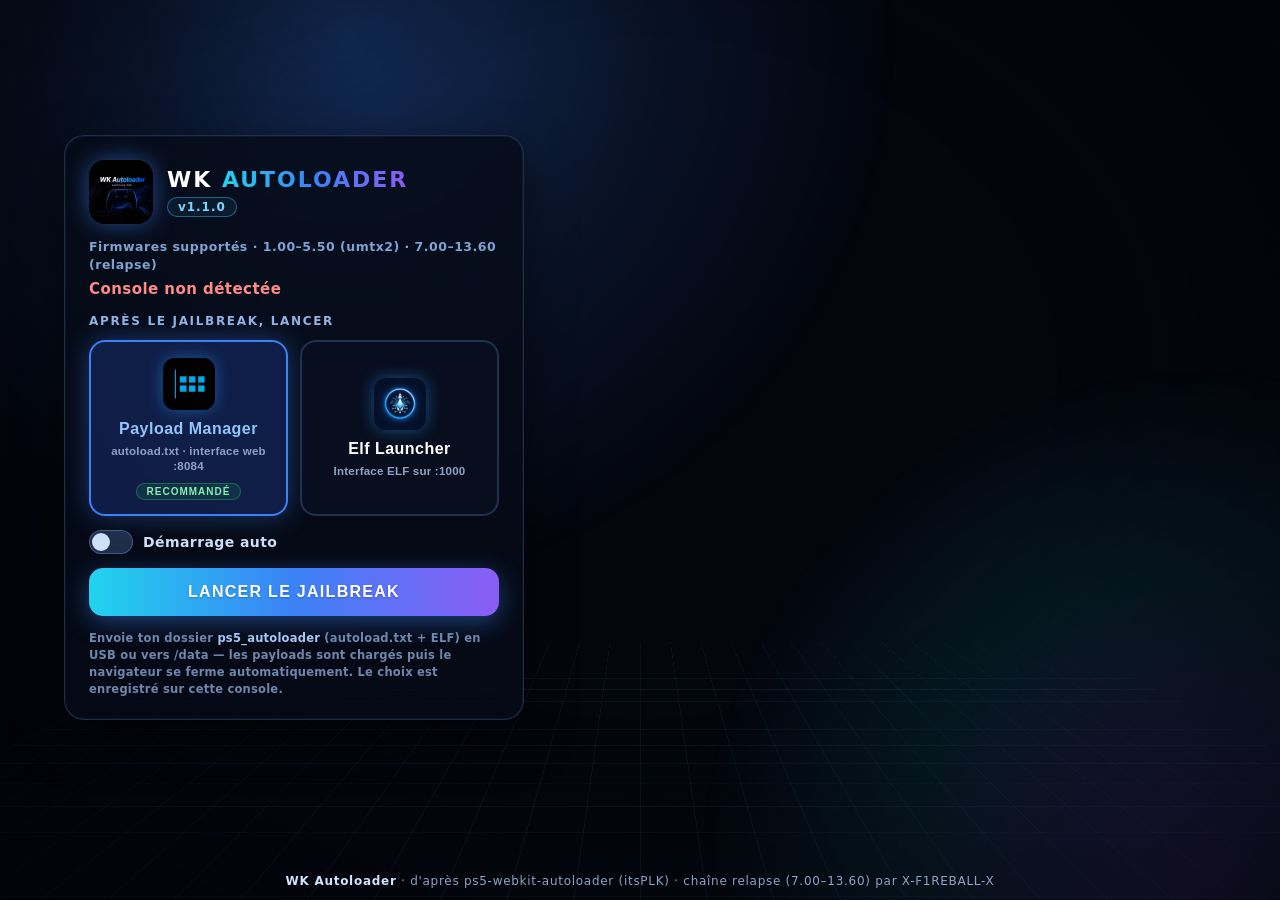
<file: docs/index.html>
<!doctype html>
<html lang="fr">
<head>
  <meta charset="utf-8" />
  <meta name="viewport" content="width=device-width, initial-scale=1.0" />
  <link rel="stylesheet" href="style.css" />
  <link rel="icon" type="image/png" href="favicon.png" />
  <title>WK Autoloader</title>
</head>
<body>
  <!-- Fond animé : aurores + grille néon (transform-only, PS5-safe) -->
  <div id="bg" aria-hidden="true">
    <div class="orb orb-a"></div>
    <div class="orb orb-b"></div>
    <div class="grid"></div>
    <div class="vignette"></div>
  </div>

  <div id="splash" aria-hidden="false">
    <div id="launcherChoice" role="group" aria-label="Post-jailbreak launcher">
      <div class="brand-row">
        <img class="brand-logo" src="logo.png" alt="" width="64" height="64" />
        <div class="brand-text">
          <p class="splash-brand">WK <span>Autoloader</span></p>
          <p class="splash-ver">v1.1.0</p>
        </div>
      </div>

      <p class="support-title">Firmwares support&eacute;s &middot; 1.00&ndash;5.50 (umtx2) &middot; 7.00&ndash;13.60 (relapse)</p>
      <p class="detect-title" id="detectMsg">D&eacute;tection de la console&hellip;</p>

      <p class="choice-title">Apr&egrave;s le jailbreak, lancer</p>
      <div class="choice-row">
        <button type="button" class="choice-btn" id="choicePayloadManager" data-choice="payload-manager">
          <img class="choice-icon" src="payload-manager-icon.jpg" width="56" height="56" alt="" />
          <span class="choice-name">Payload Manager</span>
          <span class="choice-desc">autoload.txt &middot; interface web :8084</span>
          <span class="choice-badge">Recommand&eacute;</span>
        </button>
        <button type="button" class="choice-btn" id="choiceElfLauncher" data-choice="elf-launcher">
          <img class="choice-icon" src="elf-launcher-icon.jpg" width="56" height="56" alt="" />
          <span class="choice-name">Elf Launcher</span>
          <span class="choice-desc">Interface ELF sur :1000</span>
        </button>
      </div>

      <label class="auto-jb-toggle" for="autoJailbreak">
        <input type="checkbox" id="autoJailbreak" />
        <span class="tswitch" aria-hidden="true"></span>
        <span>D&eacute;marrage auto</span>
      </label>

      <button type="button" id="startJailbreak" class="start-btn">Lancer le jailbreak</button>
      <button type="button" id="cancelAutoStart" class="cancel-auto-btn" hidden>Annuler</button>

      <p class="choice-hint">Envoie ton dossier <b>ps5_autoloader</b> (autoload.txt + ELF) en USB ou vers /data &mdash; les payloads sont charg&eacute;s puis le navigateur se ferme automatiquement. Le choix est enregistr&eacute; sur cette console.</p>
    </div>
  </div>

  <iframe id="exploit" title="exploit" hidden></iframe>

  <main id="loader" hidden>
    <div id="progressContainer">
      <svg id="progressRing" viewBox="0 0 200 200" aria-hidden="true">
        <defs>
          <linearGradient id="ringGrad" x1="0%" y1="0%" x2="100%" y2="100%">
            <stop offset="0%" stop-color="#22d3ee" />
            <stop offset="55%" stop-color="#3b82f6" />
            <stop offset="100%" stop-color="#8b5cf6" />
          </linearGradient>
        </defs>
        <circle class="ring-track" cx="100" cy="100" r="88" />
        <circle class="ring-fill" id="progressBar" cx="100" cy="100" r="88"
                transform="rotate(-90 100 100)" />
      </svg>
      <div id="ringCenter">
        <img id="appLogo" src="logo.png" alt="" width="66" height="66" />
        <div id="progressPct">0%</div>
      </div>
    </div>

    <p id="titleMsg">WK Autoloader <span id="appVer">v1.1.0</span></p>
    <p id="metaMsg">FW - &middot; cha&icirc;ne -</p>
    <p id="statusMsg">Jailbreak en cours&hellip;</p>

    <p id="elapsedMsg">&Eacute;coul&eacute; 0:00</p>
    <div id="successMsg"><span class="check" aria-hidden="true"></span>Jailbreak r&eacute;ussi</div>
    <p id="successSub">Payloads charg&eacute;s depuis autoload.txt &mdash; le navigateur va se fermer automatiquement.</p>
    <div id="failMsg">&Eacute;chec &mdash; red&eacute;marre ta console et r&eacute;essaie</div>

    <div id="progressLabel" hidden>Jailbreak en cours</div>
    <div id="logWrapper" hidden>
      <div id="logContainer"></div>
    </div>

    <!-- Statistiques live p2jb (miroir du #livestat de l'exploit, mode force uniquement) -->
    <div id="p2jbStats" hidden>
      <div class="stats-head">
        <span class="stats-title">P2JB</span>
        <span class="stats-chip" id="p2jbStepChip">STEP &ndash;/7</span>
        <span class="stats-clock" id="p2jbClocks">total --:--:--</span>
      </div>
      <div class="stats-status" id="p2jbStatus">&#8230;</div>
      <div class="stats-infoline">
        <div class="stats-detail" id="p2jbDetail" hidden></div>
        <div id="p2jbGroups" hidden></div>
      </div>
      <div class="stats-bar-row">
        <div class="stats-bar-label"><span id="p2jbPhaseName">PHASE</span><span id="p2jbPhasePct">&ndash;</span></div>
        <div class="stats-track"><div class="stats-fill" id="p2jbPhaseFill"></div></div>
        <div class="stats-meta" id="p2jbPhaseMeta">ETA --:--:--</div>
      </div>
      <div class="stats-bar-row overall">
        <div class="stats-bar-label"><span>OVERALL</span><span id="p2jbOverallPct">&ndash;</span></div>
        <div class="stats-track big"><div class="stats-fill" id="p2jbOverallFill"></div></div>
        <div class="stats-meta" id="p2jbOverallMeta">&ndash; left</div>
      </div>
    </div>
  </main>

  <footer id="footer"><b>WK Autoloader</b> &middot; d'apr&egrave;s ps5-webkit-autoloader (itsPLK) &middot; cha&icirc;ne relapse (7.00&ndash;13.60) par X-F1REBALL-X</footer>
  <script src="app.js"></script>
</body>
</html>
</file>
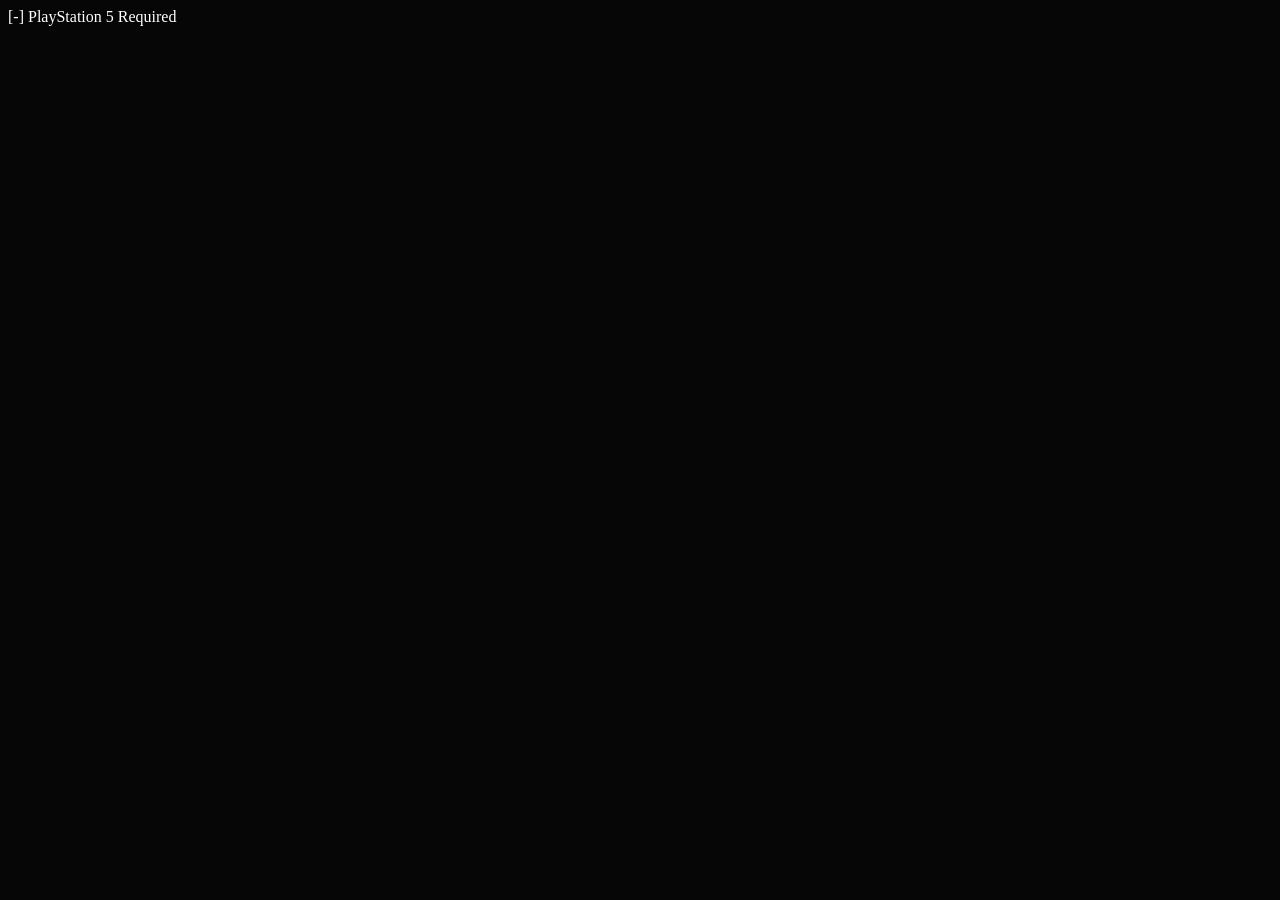
<file: docs/relapse/index.html>
<!DOCTYPE html>
<html lang="en">
<head>
  <meta charset="utf-8">
  <meta http-equiv="Cache-Control" content="no-cache, no-store, must-revalidate">
  <title>PS5-Relapse</title>
  <style>
    html, body {
      background: #060606;
      color: #fff;
    }
  </style>
</head>
<body>
  <div id="console"></div>
  <script src="./src/firmware.js"></script>
  <script src="./src/main.js"></script>
  <script src="./src/rop.js"></script>
  <script src="./src/utils/syscalls.js"></script>
  <script type="module" src="./src/site.js"></script>
</body>
</html>
</file>
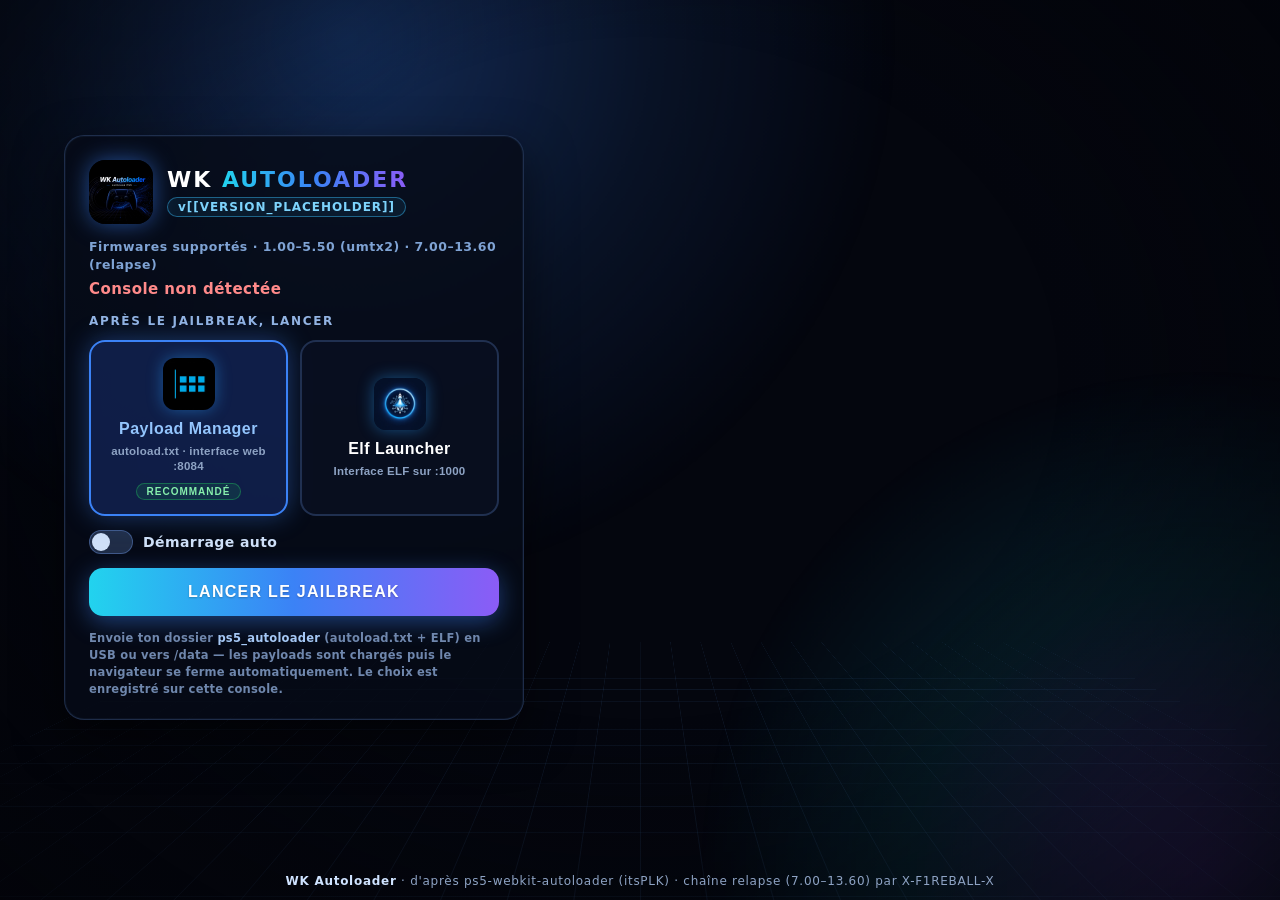
<file: frontend/autoloader/index.html>
<!doctype html>
<html lang="fr">
<head>
  <meta charset="utf-8" />
  <meta name="viewport" content="width=device-width, initial-scale=1.0" />
  <link rel="stylesheet" href="style.css" />
  <link rel="icon" type="image/png" href="favicon.png" />
  <title>WK Autoloader</title>
</head>
<body>
  <!-- Fond animé : aurores + grille néon (transform-only, PS5-safe) -->
  <div id="bg" aria-hidden="true">
    <div class="orb orb-a"></div>
    <div class="orb orb-b"></div>
    <div class="grid"></div>
    <div class="vignette"></div>
  </div>

  <div id="splash" aria-hidden="false">
    <div id="launcherChoice" role="group" aria-label="Post-jailbreak launcher">
      <div class="brand-row">
        <img class="brand-logo" src="logo.png" alt="" width="64" height="64" />
        <div class="brand-text">
          <p class="splash-brand">WK <span>Autoloader</span></p>
          <p class="splash-ver">v[[VERSION_PLACEHOLDER]]</p>
        </div>
      </div>

      <p class="support-title">Firmwares support&eacute;s &middot; 1.00&ndash;5.50 (umtx2) &middot; 7.00&ndash;13.60 (relapse)</p>
      <p class="detect-title" id="detectMsg">D&eacute;tection de la console&hellip;</p>

      <p class="choice-title">Apr&egrave;s le jailbreak, lancer</p>
      <div class="choice-row">
        <button type="button" class="choice-btn" id="choicePayloadManager" data-choice="payload-manager">
          <img class="choice-icon" src="payload-manager-icon.jpg" width="56" height="56" alt="" />
          <span class="choice-name">Payload Manager</span>
          <span class="choice-desc">autoload.txt &middot; interface web :8084</span>
          <span class="choice-badge">Recommand&eacute;</span>
        </button>
        <button type="button" class="choice-btn" id="choiceElfLauncher" data-choice="elf-launcher">
          <img class="choice-icon" src="elf-launcher-icon.jpg" width="56" height="56" alt="" />
          <span class="choice-name">Elf Launcher</span>
          <span class="choice-desc">Interface ELF sur :1000</span>
        </button>
      </div>

      <label class="auto-jb-toggle" for="autoJailbreak">
        <input type="checkbox" id="autoJailbreak" />
        <span class="tswitch" aria-hidden="true"></span>
        <span>D&eacute;marrage auto</span>
      </label>

      <button type="button" id="startJailbreak" class="start-btn">Lancer le jailbreak</button>
      <button type="button" id="cancelAutoStart" class="cancel-auto-btn" hidden>Annuler</button>

      <p class="choice-hint">Envoie ton dossier <b>ps5_autoloader</b> (autoload.txt + ELF) en USB ou vers /data &mdash; les payloads sont charg&eacute;s puis le navigateur se ferme automatiquement. Le choix est enregistr&eacute; sur cette console.</p>
    </div>
  </div>

  <iframe id="exploit" title="exploit" hidden></iframe>

  <main id="loader" hidden>
    <div id="progressContainer">
      <svg id="progressRing" viewBox="0 0 200 200" aria-hidden="true">
        <defs>
          <linearGradient id="ringGrad" x1="0%" y1="0%" x2="100%" y2="100%">
            <stop offset="0%" stop-color="#22d3ee" />
            <stop offset="55%" stop-color="#3b82f6" />
            <stop offset="100%" stop-color="#8b5cf6" />
          </linearGradient>
        </defs>
        <circle class="ring-track" cx="100" cy="100" r="88" />
        <circle class="ring-fill" id="progressBar" cx="100" cy="100" r="88"
                transform="rotate(-90 100 100)" />
      </svg>
      <div id="ringCenter">
        <img id="appLogo" src="logo.png" alt="" width="66" height="66" />
        <div id="progressPct">0%</div>
      </div>
    </div>

    <p id="titleMsg">WK Autoloader <span id="appVer">v[[VERSION_PLACEHOLDER]]</span></p>
    <p id="metaMsg">FW - &middot; cha&icirc;ne -</p>
    <p id="statusMsg">Jailbreak en cours&hellip;</p>

    <p id="elapsedMsg">&Eacute;coul&eacute; 0:00</p>
    <div id="successMsg"><span class="check" aria-hidden="true"></span>Jailbreak r&eacute;ussi</div>
    <p id="successSub">Payloads charg&eacute;s depuis autoload.txt &mdash; le navigateur va se fermer automatiquement.</p>
    <div id="failMsg">&Eacute;chec &mdash; red&eacute;marre ta console et r&eacute;essaie</div>

    <div id="progressLabel" hidden>Jailbreak en cours</div>
    <div id="logWrapper" hidden>
      <div id="logContainer"></div>
    </div>

    <!-- Statistiques live p2jb (miroir du #livestat de l'exploit, mode force uniquement) -->
    <div id="p2jbStats" hidden>
      <div class="stats-head">
        <span class="stats-title">P2JB</span>
        <span class="stats-chip" id="p2jbStepChip">STEP &ndash;/7</span>
        <span class="stats-clock" id="p2jbClocks">total --:--:--</span>
      </div>
      <div class="stats-status" id="p2jbStatus">&#8230;</div>
      <div class="stats-infoline">
        <div class="stats-detail" id="p2jbDetail" hidden></div>
        <div id="p2jbGroups" hidden></div>
      </div>
      <div class="stats-bar-row">
        <div class="stats-bar-label"><span id="p2jbPhaseName">PHASE</span><span id="p2jbPhasePct">&ndash;</span></div>
        <div class="stats-track"><div class="stats-fill" id="p2jbPhaseFill"></div></div>
        <div class="stats-meta" id="p2jbPhaseMeta">ETA --:--:--</div>
      </div>
      <div class="stats-bar-row overall">
        <div class="stats-bar-label"><span>OVERALL</span><span id="p2jbOverallPct">&ndash;</span></div>
        <div class="stats-track big"><div class="stats-fill" id="p2jbOverallFill"></div></div>
        <div class="stats-meta" id="p2jbOverallMeta">&ndash; left</div>
      </div>
    </div>
  </main>

  <footer id="footer"><b>WK Autoloader</b> &middot; d'apr&egrave;s ps5-webkit-autoloader (itsPLK) &middot; cha&icirc;ne relapse (7.00&ndash;13.60) par X-F1REBALL-X</footer>
  <script src="app.js"></script>
</body>
</html>
</file>
<file: docs/style.css>
/* ============================================================
   WK Autoloader — thème néon "midnight drive"
   100 % compatible PS5 WebKit : transform/opacity seulement
   pour les animations, -webkit- préfixes partout, pas de
   backdrop-filter, pas de CSS variables.
   ============================================================ */

* {
  margin: 0;
  padding: 0;
  -webkit-box-sizing: border-box;
  box-sizing: border-box;
}

html, body {
  height: 100%;
}

body {
  font-family: "Segoe UI", system-ui, -apple-system, sans-serif;
  background: #04060e;
  color: #e6f1ff;
  min-height: 100%;
  overflow: hidden;
}

/* ---------- Fond animé : aurores + grille néon ---------- */

#bg {
  position: fixed;
  top: 0; right: 0; bottom: 0; left: 0;
  z-index: 0;
  background: #04060e;
  pointer-events: none;
  overflow: hidden;
}

.orb {
  position: absolute;
  border-radius: 50%;
  will-change: -webkit-transform, transform, opacity;
}

.orb-a {
  width: 90vmax; height: 90vmax;
  top: -42vmax; left: -18vmax;
  background: -webkit-radial-gradient(circle at center, rgba(56, 132, 255, 0.30) 0%, rgba(56, 132, 255, 0.10) 38%, rgba(4, 6, 14, 0) 68%);
  background: radial-gradient(circle at center, rgba(56, 132, 255, 0.30) 0%, rgba(56, 132, 255, 0.10) 38%, rgba(4, 6, 14, 0) 68%);
  -webkit-animation: orbA 14s ease-in-out infinite alternate;
  animation: orbA 14s ease-in-out infinite alternate;
}

.orb-b {
  width: 80vmax; height: 80vmax;
  right: -34vmax; bottom: -38vmax;
  background: -webkit-radial-gradient(circle at center, rgba(139, 92, 246, 0.26) 0%, rgba(34, 211, 238, 0.10) 40%, rgba(4, 6, 14, 0) 70%);
  background: radial-gradient(circle at center, rgba(139, 92, 246, 0.26) 0%, rgba(34, 211, 238, 0.10) 40%, rgba(4, 6, 14, 0) 70%);
  -webkit-animation: orbB 18s ease-in-out infinite alternate;
  animation: orbB 18s ease-in-out infinite alternate;
}

@-webkit-keyframes orbA {
  from { -webkit-transform: translate3d(0, 0, 0) scale(1); transform: translate3d(0, 0, 0) scale(1); opacity: 0.85; }
  to   { -webkit-transform: translate3d(6vmax, 4vmax, 0) scale(1.12); transform: translate3d(6vmax, 4vmax, 0) scale(1.12); opacity: 1; }
}
@keyframes orbA {
  from { -webkit-transform: translate3d(0, 0, 0) scale(1); transform: translate3d(0, 0, 0) scale(1); opacity: 0.85; }
  to   { -webkit-transform: translate3d(6vmax, 4vmax, 0) scale(1.12); transform: translate3d(6vmax, 4vmax, 0) scale(1.12); opacity: 1; }
}

@-webkit-keyframes orbB {
  from { -webkit-transform: translate3d(0, 0, 0) scale(1.05); transform: translate3d(0, 0, 0) scale(1.05); opacity: 0.8; }
  to   { -webkit-transform: translate3d(-5vmax, -4vmax, 0) scale(1); transform: translate3d(-5vmax, -4vmax, 0) scale(1); opacity: 1; }
}
@keyframes orbB {
  from { -webkit-transform: translate3d(0, 0, 0) scale(1.05); transform: translate3d(0, 0, 0) scale(1.05); opacity: 0.8; }
  to   { -webkit-transform: translate3d(-5vmax, -4vmax, 0) scale(1); transform: translate3d(-5vmax, -4vmax, 0) scale(1); opacity: 1; }
}

.grid {
  position: absolute;
  top: -12%; right: -20%; bottom: -12%; left: -20%;
  background-image:
    -webkit-linear-gradient(rgba(96, 165, 250, 0.09) 1px, rgba(0, 0, 0, 0) 1px),
    -webkit-linear-gradient(90deg, rgba(96, 165, 250, 0.09) 1px, rgba(0, 0, 0, 0) 1px);
  background-image:
    linear-gradient(rgba(96, 165, 250, 0.09) 1px, rgba(0, 0, 0, 0) 1px),
    linear-gradient(90deg, rgba(96, 165, 250, 0.09) 1px, rgba(0, 0, 0, 0) 1px);
  background-size: 64px 64px;
  -webkit-transform: perspective(600px) rotateX(46deg) scale(1.28);
  transform: perspective(600px) rotateX(46deg) scale(1.28);
  -webkit-transform-origin: 50% 100%;
  transform-origin: 50% 100%;
  -webkit-animation: gridScroll 22s linear infinite;
  animation: gridScroll 22s linear infinite;
}

@-webkit-keyframes gridScroll {
  from { background-position: 0 0, 0 0; }
  to   { background-position: 0 64px, 64px 0; }
}
@keyframes gridScroll {
  from { background-position: 0 0, 0 0; }
  to   { background-position: 0 64px, 64px 0; }
}

.vignette {
  position: absolute;
  top: 0; right: 0; bottom: 0; left: 0;
  background: -webkit-radial-gradient(ellipse at 50% 42%, rgba(0, 0, 0, 0) 46%, rgba(2, 3, 8, 0.72) 100%);
  background: radial-gradient(ellipse at 50% 42%, rgba(0, 0, 0, 0) 46%, rgba(2, 3, 8, 0.72) 100%);
}

/* ---------- Footer ---------- */

#footer {
  position: fixed;
  left: 0; right: 0; bottom: 10px;
  text-align: center;
  font-size: 12px;
  color: #8ea3c4;
  letter-spacing: 0.06em;
  pointer-events: none;
  line-height: 1.5;
  z-index: 20;
  display: block !important;
}
#footer b { color: #cfe3ff; font-weight: 600; }

/* ---------- Splash (sélection launcher) ---------- */

#splash {
  position: fixed;
  top: 0; left: 0;
  width: 100%; height: 100%;
  z-index: 30;
  display: -webkit-box;
  display: -webkit-flex;
  display: flex;
  -webkit-box-orient: vertical;
  -webkit-box-direction: normal;
  -webkit-flex-direction: column;
  flex-direction: column;
  -webkit-box-align: start;
  -webkit-align-items: flex-start;
  align-items: flex-start;
  -webkit-box-pack: start;
  -webkit-justify-content: flex-start;
  justify-content: flex-start;
  padding: 15vh 0 24px 5vw;
  background: transparent;
  opacity: 1;
  -webkit-transition: opacity 0.45s ease-in, visibility 0s linear 0.45s;
  transition: opacity 0.45s ease-in, visibility 0s linear 0.45s;
}
#splash.hide {
  opacity: 0;
  visibility: hidden;
}

#launcherChoice {
  position: relative;
  z-index: 31;
  display: -webkit-box;
  display: -webkit-flex;
  display: flex;
  -webkit-box-orient: vertical;
  -webkit-box-direction: normal;
  -webkit-flex-direction: column;
  flex-direction: column;
  -webkit-box-align: stretch;
  -webkit-align-items: stretch;
  align-items: stretch;
  width: min(460px, 52vw);
  max-width: 92vw;
  padding: 24px 24px 20px;
  pointer-events: auto;
  background: rgba(7, 11, 24, 0.82);
  border-radius: 20px;
  border: 1px solid rgba(120, 170, 255, 0.22);
  -webkit-box-shadow: 0 18px 48px rgba(0, 0, 0, 0.55), 0 0 0 1px rgba(96, 165, 250, 0.06) inset;
  box-shadow: 0 18px 48px rgba(0, 0, 0, 0.55), 0 0 0 1px rgba(96, 165, 250, 0.06) inset;
}
#splash.hide #launcherChoice {
  pointer-events: none;
}

.brand-row {
  display: -webkit-box;
  display: -webkit-flex;
  display: flex;
  -webkit-box-align: center;
  -webkit-align-items: center;
  align-items: center;
  margin: 0 0 14px;
}

.brand-logo {
  width: 64px;
  height: 64px;
  margin-right: 14px;
  border-radius: 16px;
  -webkit-box-shadow: 0 0 22px rgba(59, 130, 246, 0.55);
  box-shadow: 0 0 22px rgba(59, 130, 246, 0.55);
}

.brand-text {
  -webkit-box-flex: 1;
  -webkit-flex: 1;
  flex: 1;
  min-width: 0;
}

.splash-brand {
  margin: 0;
  color: #ffffff;
  font-size: 22px;
  font-weight: 800;
  letter-spacing: 0.09em;
  line-height: 1.2;
  text-transform: uppercase;
}
.splash-brand span {
  background: -webkit-linear-gradient(90deg, #22d3ee, #3b82f6, #8b5cf6);
  background: linear-gradient(90deg, #22d3ee, #3b82f6, #8b5cf6);
  -webkit-background-clip: text;
  background-clip: text;
  color: transparent;
  -webkit-text-fill-color: transparent;
}

.splash-ver {
  margin: 4px 0 0;
  display: inline-block;
  padding: 2px 10px;
  font-size: 12px;
  font-weight: 700;
  letter-spacing: 0.08em;
  color: #7dd3fc;
  border: 1px solid rgba(56, 189, 248, 0.45);
  border-radius: 999px;
  background: rgba(56, 189, 248, 0.08);
}

.support-title {
  margin: 0 0 6px;
  color: #7fa3d4;
  font-size: 12.5px;
  font-weight: 700;
  letter-spacing: 0.04em;
  line-height: 1.4;
}

.detect-title {
  margin: 0 0 14px;
  color: #e6f1ff;
  font-size: 15px;
  font-weight: 800;
  letter-spacing: 0.03em;
  line-height: 1.4;
}
.detect-title.unsupported {
  color: #ff8a8a;
}

.choice-title {
  margin: 0 0 10px;
  color: #93b4e3;
  font-size: 12px;
  font-weight: 800;
  letter-spacing: 0.14em;
  line-height: 1.3;
  text-transform: uppercase;
}

.choice-row {
  display: -webkit-box;
  display: -webkit-flex;
  display: flex;
  -webkit-box-orient: horizontal;
  -webkit-box-direction: normal;
  -webkit-flex-direction: row;
  flex-direction: row;
  gap: 12px;
  width: 100%;
  margin: 0 0 14px;
  position: relative;
  z-index: 1;
}

.choice-btn {
  -webkit-appearance: none;
  appearance: none;
  cursor: pointer;
  -webkit-box-flex: 1;
  -webkit-flex: 1 1 0%;
  flex: 1 1 0%;
  min-width: 0;
  min-height: 150px;
  padding: 16px 12px 14px;
  border-radius: 16px;
  border: 2px solid rgba(120, 170, 255, 0.22);
  background: rgba(10, 16, 34, 0.85);
  color: #e6f1ff;
  text-align: center;
  position: relative;
  -webkit-transition: border-color 0.2s ease, background 0.2s ease, -webkit-box-shadow 0.2s ease, box-shadow 0.2s ease;
  transition: border-color 0.2s ease, background 0.2s ease, box-shadow 0.2s ease;
}
.choice-btn .choice-icon {
  display: block;
  width: 52px;
  height: 52px;
  margin: 0 auto 10px;
  border-radius: 12px;
  -webkit-box-shadow: 0 0 16px rgba(42, 159, 255, 0.45);
  box-shadow: 0 0 16px rgba(42, 159, 255, 0.45);
  object-fit: cover;
}
.choice-btn .choice-name {
  display: block;
  font-size: 16px;
  font-weight: 800;
  letter-spacing: 0.03em;
  margin-bottom: 6px;
  color: #ffffff;
}
.choice-btn .choice-desc {
  display: block;
  font-size: 11.5px;
  font-weight: 600;
  color: #8ea3c4;
  letter-spacing: 0.02em;
  line-height: 1.35;
}
.choice-btn .choice-badge {
  display: block;
  margin: 8px auto 0;
  width: -webkit-max-content;
  width: max-content;
  padding: 2px 10px;
  font-size: 10px;
  font-weight: 800;
  letter-spacing: 0.10em;
  text-transform: uppercase;
  color: #86efac;
  background: rgba(34, 197, 94, 0.12);
  border: 1px solid rgba(34, 197, 94, 0.4);
  border-radius: 999px;
}
.choice-btn.selected {
  border-color: #3b82f6;
  background: rgba(30, 58, 138, 0.42);
  -webkit-box-shadow: 0 0 26px rgba(59, 130, 246, 0.4);
  box-shadow: 0 0 26px rgba(59, 130, 246, 0.4);
}
.choice-btn.selected .choice-name {
  color: #93c5fd;
}

/* Toggle démarrage auto */

.auto-jb-toggle {
  display: -webkit-box;
  display: -webkit-flex;
  display: flex;
  -webkit-box-align: center;
  -webkit-align-items: center;
  align-items: center;
  margin: 0 0 14px;
  color: #cfe0f8;
  font-size: 14px;
  font-weight: 700;
  letter-spacing: 0.03em;
  cursor: pointer;
  -webkit-user-select: none;
  user-select: none;
}
.auto-jb-toggle input {
  position: absolute;
  opacity: 0;
  width: 1px; height: 1px;
}
.tswitch {
  position: relative;
  display: inline-block;
  width: 44px;
  height: 24px;
  margin-right: 10px;
  border-radius: 999px;
  background: rgba(96, 130, 190, 0.3);
  border: 1px solid rgba(120, 170, 255, 0.35);
  -webkit-transition: background 0.2s ease;
  transition: background 0.2s ease;
}
.tswitch:after {
  content: "";
  position: absolute;
  top: 2px; left: 2px;
  width: 18px; height: 18px;
  border-radius: 50%;
  background: #cfe0f8;
  -webkit-transition: -webkit-transform 0.2s ease, transform 0.2s ease;
  transition: transform 0.2s ease;
}
.auto-jb-toggle input:checked + .tswitch {
  background: -webkit-linear-gradient(90deg, #2563eb, #3b82f6);
  background: linear-gradient(90deg, #2563eb, #3b82f6);
  border-color: rgba(147, 197, 253, 0.6);
  -webkit-box-shadow: 0 0 14px rgba(59, 130, 246, 0.5);
  box-shadow: 0 0 14px rgba(59, 130, 246, 0.5);
}
.auto-jb-toggle input:checked + .tswitch:after {
  -webkit-transform: translateX(20px);
  transform: translateX(20px);
  background: #ffffff;
}

/* Boutons splash */

.start-btn {
  -webkit-appearance: none;
  appearance: none;
  cursor: pointer;
  padding: 15px 24px;
  border-radius: 14px;
  border: 0;
  background: -webkit-linear-gradient(90deg, #22d3ee 0%, #3b82f6 50%, #8b5cf6 100%);
  background: linear-gradient(90deg, #22d3ee 0%, #3b82f6 50%, #8b5cf6 100%);
  color: #ffffff;
  font-size: 16px;
  font-weight: 800;
  letter-spacing: 0.08em;
  text-transform: uppercase;
  text-shadow: 0 1px 2px rgba(0, 0, 0, 0.25);
  -webkit-box-shadow: 0 6px 24px rgba(59, 130, 246, 0.45);
  box-shadow: 0 6px 24px rgba(59, 130, 246, 0.45);
  -webkit-transition: opacity 0.2s ease;
  transition: opacity 0.2s ease;
}
.start-btn:disabled {
  opacity: 0.45;
  cursor: default;
}

.cancel-auto-btn {
  -webkit-appearance: none;
  appearance: none;
  cursor: pointer;
  margin-top: 10px;
  padding: 9px 22px;
  border-radius: 999px;
  border: 1px solid rgba(255, 138, 138, 0.5);
  background: rgba(30, 8, 12, 0.55);
  color: #ffb3b3;
  font-size: 13px;
  font-weight: 700;
  letter-spacing: 0.06em;
  text-transform: uppercase;
}

.choice-hint {
  margin: 14px 0 0;
  color: #6f87ad;
  font-size: 11.5px;
  font-weight: 600;
  letter-spacing: 0.02em;
  line-height: 1.5;
}
.choice-hint b { color: #a5c8f5; font-weight: 700; }

/* ---------- Loader (écran d'exécution) ---------- */

#loader {
  position: relative;
  z-index: 10;
  height: 100%;
  display: -webkit-box;
  display: -webkit-flex;
  display: flex;
  -webkit-box-orient: vertical;
  -webkit-box-direction: normal;
  -webkit-flex-direction: column;
  flex-direction: column;
  -webkit-box-align: center;
  -webkit-align-items: center;
  align-items: center;
  -webkit-box-pack: start;
  -webkit-justify-content: flex-start;
  justify-content: flex-start;
  gap: 6px;
  padding: 11vh 24px 64px;
  background: transparent;
  text-align: center;
}
main[hidden] { display: none !important; }

/* Anneau de progression SVG */

#progressContainer {
  position: relative;
  width: 190px;
  height: 190px;
  margin: 0 0 10px;
}
#progressRing {
  position: absolute;
  top: 0; left: 0;
  width: 100%; height: 100%;
}
#progressRing .ring-track {
  fill: none;
  stroke: rgba(96, 130, 190, 0.22);
  stroke-width: 10;
}
#progressRing .ring-fill {
  fill: none;
  stroke: url(#ringGrad);
  stroke-width: 10;
  stroke-linecap: round;
  stroke-dasharray: 552.9;
  stroke-dashoffset: 552.9;
  -webkit-transition: stroke-dashoffset 0.7s cubic-bezier(0.22, 1, 0.36, 1);
  transition: stroke-dashoffset 0.7s cubic-bezier(0.22, 1, 0.36, 1);
  -webkit-filter: drop-shadow(0 0 8px rgba(59, 130, 246, 0.65));
  filter: drop-shadow(0 0 8px rgba(59, 130, 246, 0.65));
}
body.done #progressRing .ring-fill {
  stroke: #22c55e;
  -webkit-transition: stroke-dashoffset 0.5s ease, stroke 0.4s ease;
  transition: stroke-dashoffset 0.5s ease, stroke 0.4s ease;
}
body.fail #progressRing .ring-fill {
  stroke: #ef4444;
  -webkit-transition: stroke-dashoffset 0.5s ease, stroke 0.4s ease;
  transition: stroke-dashoffset 0.5s ease, stroke 0.4s ease;
}

#ringCenter {
  position: absolute;
  top: 0; right: 0; bottom: 0; left: 0;
  display: -webkit-box;
  display: -webkit-flex;
  display: flex;
  -webkit-box-orient: vertical;
  -webkit-box-direction: normal;
  -webkit-flex-direction: column;
  flex-direction: column;
  -webkit-box-align: center;
  -webkit-align-items: center;
  align-items: center;
  -webkit-box-pack: center;
  -webkit-justify-content: center;
  justify-content: center;
}
#appLogo {
  width: 62px;
  height: 62px;
  margin: 0 0 6px;
  border-radius: 14px;
  -webkit-box-shadow: 0 0 20px rgba(59, 130, 246, 0.5);
  box-shadow: 0 0 20px rgba(59, 130, 246, 0.5);
}
#progressPct {
  color: #ffffff;
  font-size: 27px;
  font-weight: 800;
  letter-spacing: 0.04em;
  text-shadow: 0 0 16px rgba(96, 165, 250, 0.55);
}
body.done #progressPct { color: #86efac; }
body.fail #progressPct { color: #fca5a5; }

/* Textes du loader */

#titleMsg {
  margin: 0;
  color: #e6f1ff;
  font-size: 19px;
  font-weight: 800;
  letter-spacing: 0.1em;
  text-transform: uppercase;
}
#appVer {
  display: inline-block;
  margin-left: 8px;
  padding: 2px 9px;
  font-size: 12px;
  font-weight: 700;
  letter-spacing: 0.06em;
  color: #7dd3fc;
  border: 1px solid rgba(56, 189, 248, 0.45);
  border-radius: 999px;
  background: rgba(56, 189, 248, 0.08);
  text-transform: none;
  vertical-align: middle;
}

#metaMsg {
  margin: 2px 0 0;
  color: #7fa3d4;
  font-size: 13.5px;
  font-weight: 700;
  letter-spacing: 0.05em;
}

#statusMsg {
  margin: 8px 0 0;
  color: #ffffff;
  font-size: 17px;
  font-weight: 700;
  letter-spacing: 0.03em;
  min-height: 1.4em;
  max-width: 82vw;
  overflow: hidden;
  text-overflow: ellipsis;
  white-space: nowrap;
}

/* États done / fail */

#successMsg {
  display: none;
  margin: 14px 0 0;
  color: #4ade80;
  font-size: 19px;
  font-weight: 800;
  letter-spacing: 0.02em;
  text-shadow: 0 0 18px rgba(74, 222, 128, 0.5);
  z-index: 2;
  line-height: 1.3;
}
#successMsg .check {
  display: inline-block;
  width: 16px;
  height: 9px;
  margin: 0 10px 3px 0;
  border-left: 3px solid #4ade80;
  border-bottom: 3px solid #4ade80;
  -webkit-transform: rotate(-45deg);
  transform: rotate(-45deg);
  vertical-align: middle;
  color: transparent;
  text-shadow: none;
  font-size: 0;
}
#successSub {
  display: none;
  margin: 8px 0 0;
  max-width: min(560px, 84vw);
  color: #9db8dc;
  font-size: 13.5px;
  font-weight: 600;
  line-height: 1.55;
  z-index: 2;
}
#failMsg {
  display: none;
  margin: 14px 0 0;
  color: #f87171;
  font-size: 17px;
  font-weight: 800;
  letter-spacing: 0.02em;
  text-shadow: 0 0 14px rgba(239, 68, 68, 0.55);
  z-index: 2;
  padding: 0 20px;
  line-height: 1.35;
  max-width: 84vw;
}
body.done #statusMsg,
body.fail #statusMsg {
  display: none !important;
}
body.done #successMsg { display: block; }
body.done #successSub { display: block; }
body.done #failMsg { display: none !important; }
body.fail #failMsg { display: block; }
body.fail #successMsg { display: none !important; }
body.fail #successSub { display: none !important; }

/* Journal technique (diagnostic, replié par défaut) */

#logWrapper {
  width: min(640px, 86vw);
  max-height: 26vh;
  margin-top: 10px;
  overflow: auto;
  opacity: 0.55;
  position: relative;
  z-index: 2;
}
#logContainer {
  font-family: ui-monospace, SFMono-Regular, Menlo, Consolas, monospace;
  font-size: 13px;
  line-height: 1.4;
  color: #9ad2ff;
  text-align: left;
  white-space: pre-wrap;
  word-break: break-word;
}
#logContainer .line.error { color: #f87171; }
#logContainer .line.success { color: #4ade80; }
#logContainer .line.warning { color: #fbbf24; }
#logContainer button {
  display: block;
  margin: 8px 0;
  padding: 8px 12px;
  font-size: 13px;
  font-weight: 700;
  cursor: pointer;
  color: #cfe0f8;
  background: rgba(30, 58, 138, 0.5);
  border: 1px solid rgba(120, 170, 255, 0.4);
  border-radius: 10px;
}
#logContainer button:disabled { opacity: 0.5; cursor: default; }

#progressLabel {
  display: none !important;
}

/* ---------- Panneau stats p2jb (mode force uniquement) ---------- */

#p2jbStats {
  width: 82%;
  max-width: 1220px;
  margin-top: 1.2rem;
  padding: 1.2rem 1.5rem;
  background: rgba(7, 11, 24, 0.9);
  border: 1px solid rgba(120, 170, 255, 0.25);
  border-radius: 16px;
  font-family: "SFMono-Regular", Menlo, Monaco, "Cascadia Mono", monospace;
}
#p2jbStats[hidden] { display: none !important; }

body.p2jb-stats #loader {
  -webkit-box-pack: center;
  -webkit-justify-content: center;
  justify-content: center;
  padding-bottom: 3.5rem;
}
body.p2jb-stats #logWrapper {
  height: 32%;
  margin-top: 0;
}
body.p2jb-stats #progressContainer {
  display: none;
}

.stats-head {
  display: -webkit-box;
  display: -webkit-flex;
  display: flex;
  -webkit-box-align: baseline;
  -webkit-align-items: baseline;
  align-items: baseline;
  margin-bottom: 0.7rem;
}
.stats-head > * { margin-right: 1rem; }
.stats-title {
  font-size: 1.35rem;
  font-weight: 700;
  letter-spacing: 0.08em;
  color: #9ad2ff;
}
.stats-chip {
  font-size: 0.9rem;
  font-weight: 700;
  letter-spacing: 0.08em;
  color: #7dd3fc;
  background: rgba(56, 189, 248, 0.1);
  border: 1px solid rgba(56, 189, 248, 0.35);
  border-radius: 999px;
  padding: 0.25rem 0.85rem;
}
.stats-clock {
  margin-left: auto;
  margin-right: 0;
  font-size: 1rem;
  color: #94a3b8;
}
.stats-status {
  min-height: 1.5em;
  margin-bottom: 0.6rem;
  font-size: 1.15rem;
  color: #b8c4d2;
  overflow-wrap: break-word;
  white-space: nowrap;
  overflow: hidden;
  text-overflow: ellipsis;
}
.stats-status.bad { color: #f87171; }

.stats-infoline {
  display: -webkit-box;
  display: -webkit-flex;
  display: flex;
  -webkit-box-align: start;
  -webkit-align-items: flex-start;
  align-items: flex-start;
  margin-bottom: 0.8rem;
}
.stats-detail {
  -webkit-flex: 0 1 auto;
  flex: 0 1 auto;
  margin-right: 1.5rem;
  font-size: 0.95rem;
  line-height: 1.5;
  color: #8fa1b3;
  white-space: pre-wrap;
  overflow-wrap: break-word;
}
.stats-detail[hidden] { display: none !important; }

#p2jbGroups {
  -webkit-flex: 1 1 auto;
  flex: 1 1 auto;
  display: -webkit-box;
  display: -webkit-flex;
  display: flex;
  -webkit-flex-wrap: wrap;
  flex-wrap: wrap;
  gap: 1.1rem;
  margin-top: 0.15rem;
}
#p2jbGroups[hidden] { display: none !important; }
#p2jbGroups .group {
  -webkit-flex: 1 1 0%;
  flex: 1 1 0%;
  min-width: 90px;
}
#p2jbGroups .gtrack {
  position: relative;
  display: block;
  height: 1.35rem;
  background: #131c2e;
  border: 1px solid #223452;
  border-radius: 999px;
  overflow: hidden;
}
#p2jbGroups .gpct {
  position: absolute;
  top: 0; left: 0;
  width: 100%; height: 100%;
  text-align: center;
  font-size: 0.82rem;
  font-weight: 700;
  line-height: 1.35rem;
  color: #dfe9f5;
}

.stats-bar-row { margin-top: 0.85rem; }
.stats-bar-row.overall { margin-top: 1.1rem; }
.stats-bar-label {
  display: -webkit-box;
  display: -webkit-flex;
  display: flex;
  -webkit-box-pack: justify;
  -webkit-justify-content: space-between;
  justify-content: space-between;
  margin-bottom: 0.4rem;
  font-size: 1rem;
  font-weight: 700;
  letter-spacing: 0.08em;
  color: #8fa1b3;
}
.stats-bar-label span:last-child { color: #9ad2ff; }
.stats-track {
  position: relative;
  height: 1.25rem;
  background: #131c2e;
  border: 1px solid #223452;
  border-radius: 999px;
  overflow: hidden;
}
.stats-track.big { height: 1.7rem; }
.stats-fill {
  position: absolute;
  top: 0; left: 0;
  width: 100%; height: 100%;
  background: -webkit-linear-gradient(90deg, #2563eb 0%, #2a9fff 100%);
  background: linear-gradient(90deg, #2563eb 0%, #2a9fff 100%);
  -webkit-transform: scaleX(0);
  transform: scaleX(0);
  -webkit-transform-origin: left center;
  transform-origin: left center;
}
body.p2jb-done .stats-fill {
  background: -webkit-linear-gradient(90deg, #15803d 0%, #47c76a 100%);
  background: linear-gradient(90deg, #15803d 0%, #47c76a 100%);
}
.stats-meta {
  margin-top: 0.4rem;
  font-size: 0.95rem;
  color: #7b8fa3;
}
.stats-meta.stalled { color: #fbbf24; }

/* ---------- Écran étroit (portrait) ---------- */

@media (max-width: 900px) {
  #splash {
    padding: 6vh 4vw 24px;
    -webkit-box-align: center;
    -webkit-align-items: center;
    align-items: center;
  }
  #launcherChoice {
    width: min(460px, 94vw);
  }
  .choice-row {
    -webkit-box-orient: vertical;
    -webkit-box-direction: normal;
    -webkit-flex-direction: column;
    flex-direction: column;
  }
  .choice-btn {
    min-height: 0;
  }
}
</file>
<file: frontend/autoloader/style.css>
/* ============================================================
   WK Autoloader — thème néon "midnight drive"
   100 % compatible PS5 WebKit : transform/opacity seulement
   pour les animations, -webkit- préfixes partout, pas de
   backdrop-filter, pas de CSS variables.
   ============================================================ */

* {
  margin: 0;
  padding: 0;
  -webkit-box-sizing: border-box;
  box-sizing: border-box;
}

html, body {
  height: 100%;
}

body {
  font-family: "Segoe UI", system-ui, -apple-system, sans-serif;
  background: #04060e;
  color: #e6f1ff;
  min-height: 100%;
  overflow: hidden;
}

/* ---------- Fond animé : aurores + grille néon ---------- */

#bg {
  position: fixed;
  top: 0; right: 0; bottom: 0; left: 0;
  z-index: 0;
  background: #04060e;
  pointer-events: none;
  overflow: hidden;
}

.orb {
  position: absolute;
  border-radius: 50%;
  will-change: -webkit-transform, transform, opacity;
}

.orb-a {
  width: 90vmax; height: 90vmax;
  top: -42vmax; left: -18vmax;
  background: -webkit-radial-gradient(circle at center, rgba(56, 132, 255, 0.30) 0%, rgba(56, 132, 255, 0.10) 38%, rgba(4, 6, 14, 0) 68%);
  background: radial-gradient(circle at center, rgba(56, 132, 255, 0.30) 0%, rgba(56, 132, 255, 0.10) 38%, rgba(4, 6, 14, 0) 68%);
  -webkit-animation: orbA 14s ease-in-out infinite alternate;
  animation: orbA 14s ease-in-out infinite alternate;
}

.orb-b {
  width: 80vmax; height: 80vmax;
  right: -34vmax; bottom: -38vmax;
  background: -webkit-radial-gradient(circle at center, rgba(139, 92, 246, 0.26) 0%, rgba(34, 211, 238, 0.10) 40%, rgba(4, 6, 14, 0) 70%);
  background: radial-gradient(circle at center, rgba(139, 92, 246, 0.26) 0%, rgba(34, 211, 238, 0.10) 40%, rgba(4, 6, 14, 0) 70%);
  -webkit-animation: orbB 18s ease-in-out infinite alternate;
  animation: orbB 18s ease-in-out infinite alternate;
}

@-webkit-keyframes orbA {
  from { -webkit-transform: translate3d(0, 0, 0) scale(1); transform: translate3d(0, 0, 0) scale(1); opacity: 0.85; }
  to   { -webkit-transform: translate3d(6vmax, 4vmax, 0) scale(1.12); transform: translate3d(6vmax, 4vmax, 0) scale(1.12); opacity: 1; }
}
@keyframes orbA {
  from { -webkit-transform: translate3d(0, 0, 0) scale(1); transform: translate3d(0, 0, 0) scale(1); opacity: 0.85; }
  to   { -webkit-transform: translate3d(6vmax, 4vmax, 0) scale(1.12); transform: translate3d(6vmax, 4vmax, 0) scale(1.12); opacity: 1; }
}

@-webkit-keyframes orbB {
  from { -webkit-transform: translate3d(0, 0, 0) scale(1.05); transform: translate3d(0, 0, 0) scale(1.05); opacity: 0.8; }
  to   { -webkit-transform: translate3d(-5vmax, -4vmax, 0) scale(1); transform: translate3d(-5vmax, -4vmax, 0) scale(1); opacity: 1; }
}
@keyframes orbB {
  from { -webkit-transform: translate3d(0, 0, 0) scale(1.05); transform: translate3d(0, 0, 0) scale(1.05); opacity: 0.8; }
  to   { -webkit-transform: translate3d(-5vmax, -4vmax, 0) scale(1); transform: translate3d(-5vmax, -4vmax, 0) scale(1); opacity: 1; }
}

.grid {
  position: absolute;
  top: -12%; right: -20%; bottom: -12%; left: -20%;
  background-image:
    -webkit-linear-gradient(rgba(96, 165, 250, 0.09) 1px, rgba(0, 0, 0, 0) 1px),
    -webkit-linear-gradient(90deg, rgba(96, 165, 250, 0.09) 1px, rgba(0, 0, 0, 0) 1px);
  background-image:
    linear-gradient(rgba(96, 165, 250, 0.09) 1px, rgba(0, 0, 0, 0) 1px),
    linear-gradient(90deg, rgba(96, 165, 250, 0.09) 1px, rgba(0, 0, 0, 0) 1px);
  background-size: 64px 64px;
  -webkit-transform: perspective(600px) rotateX(46deg) scale(1.28);
  transform: perspective(600px) rotateX(46deg) scale(1.28);
  -webkit-transform-origin: 50% 100%;
  transform-origin: 50% 100%;
  -webkit-animation: gridScroll 22s linear infinite;
  animation: gridScroll 22s linear infinite;
}

@-webkit-keyframes gridScroll {
  from { background-position: 0 0, 0 0; }
  to   { background-position: 0 64px, 64px 0; }
}
@keyframes gridScroll {
  from { background-position: 0 0, 0 0; }
  to   { background-position: 0 64px, 64px 0; }
}

.vignette {
  position: absolute;
  top: 0; right: 0; bottom: 0; left: 0;
  background: -webkit-radial-gradient(ellipse at 50% 42%, rgba(0, 0, 0, 0) 46%, rgba(2, 3, 8, 0.72) 100%);
  background: radial-gradient(ellipse at 50% 42%, rgba(0, 0, 0, 0) 46%, rgba(2, 3, 8, 0.72) 100%);
}

/* ---------- Footer ---------- */

#footer {
  position: fixed;
  left: 0; right: 0; bottom: 10px;
  text-align: center;
  font-size: 12px;
  color: #8ea3c4;
  letter-spacing: 0.06em;
  pointer-events: none;
  line-height: 1.5;
  z-index: 20;
  display: block !important;
}
#footer b { color: #cfe3ff; font-weight: 600; }

/* ---------- Splash (sélection launcher) ---------- */

#splash {
  position: fixed;
  top: 0; left: 0;
  width: 100%; height: 100%;
  z-index: 30;
  display: -webkit-box;
  display: -webkit-flex;
  display: flex;
  -webkit-box-orient: vertical;
  -webkit-box-direction: normal;
  -webkit-flex-direction: column;
  flex-direction: column;
  -webkit-box-align: start;
  -webkit-align-items: flex-start;
  align-items: flex-start;
  -webkit-box-pack: start;
  -webkit-justify-content: flex-start;
  justify-content: flex-start;
  padding: 15vh 0 24px 5vw;
  background: transparent;
  opacity: 1;
  -webkit-transition: opacity 0.45s ease-in, visibility 0s linear 0.45s;
  transition: opacity 0.45s ease-in, visibility 0s linear 0.45s;
}
#splash.hide {
  opacity: 0;
  visibility: hidden;
}

#launcherChoice {
  position: relative;
  z-index: 31;
  display: -webkit-box;
  display: -webkit-flex;
  display: flex;
  -webkit-box-orient: vertical;
  -webkit-box-direction: normal;
  -webkit-flex-direction: column;
  flex-direction: column;
  -webkit-box-align: stretch;
  -webkit-align-items: stretch;
  align-items: stretch;
  width: min(460px, 52vw);
  max-width: 92vw;
  padding: 24px 24px 20px;
  pointer-events: auto;
  background: rgba(7, 11, 24, 0.82);
  border-radius: 20px;
  border: 1px solid rgba(120, 170, 255, 0.22);
  -webkit-box-shadow: 0 18px 48px rgba(0, 0, 0, 0.55), 0 0 0 1px rgba(96, 165, 250, 0.06) inset;
  box-shadow: 0 18px 48px rgba(0, 0, 0, 0.55), 0 0 0 1px rgba(96, 165, 250, 0.06) inset;
}
#splash.hide #launcherChoice {
  pointer-events: none;
}

.brand-row {
  display: -webkit-box;
  display: -webkit-flex;
  display: flex;
  -webkit-box-align: center;
  -webkit-align-items: center;
  align-items: center;
  margin: 0 0 14px;
}

.brand-logo {
  width: 64px;
  height: 64px;
  margin-right: 14px;
  border-radius: 16px;
  -webkit-box-shadow: 0 0 22px rgba(59, 130, 246, 0.55);
  box-shadow: 0 0 22px rgba(59, 130, 246, 0.55);
}

.brand-text {
  -webkit-box-flex: 1;
  -webkit-flex: 1;
  flex: 1;
  min-width: 0;
}

.splash-brand {
  margin: 0;
  color: #ffffff;
  font-size: 22px;
  font-weight: 800;
  letter-spacing: 0.09em;
  line-height: 1.2;
  text-transform: uppercase;
}
.splash-brand span {
  background: -webkit-linear-gradient(90deg, #22d3ee, #3b82f6, #8b5cf6);
  background: linear-gradient(90deg, #22d3ee, #3b82f6, #8b5cf6);
  -webkit-background-clip: text;
  background-clip: text;
  color: transparent;
  -webkit-text-fill-color: transparent;
}

.splash-ver {
  margin: 4px 0 0;
  display: inline-block;
  padding: 2px 10px;
  font-size: 12px;
  font-weight: 700;
  letter-spacing: 0.08em;
  color: #7dd3fc;
  border: 1px solid rgba(56, 189, 248, 0.45);
  border-radius: 999px;
  background: rgba(56, 189, 248, 0.08);
}

.support-title {
  margin: 0 0 6px;
  color: #7fa3d4;
  font-size: 12.5px;
  font-weight: 700;
  letter-spacing: 0.04em;
  line-height: 1.4;
}

.detect-title {
  margin: 0 0 14px;
  color: #e6f1ff;
  font-size: 15px;
  font-weight: 800;
  letter-spacing: 0.03em;
  line-height: 1.4;
}
.detect-title.unsupported {
  color: #ff8a8a;
}

.choice-title {
  margin: 0 0 10px;
  color: #93b4e3;
  font-size: 12px;
  font-weight: 800;
  letter-spacing: 0.14em;
  line-height: 1.3;
  text-transform: uppercase;
}

.choice-row {
  display: -webkit-box;
  display: -webkit-flex;
  display: flex;
  -webkit-box-orient: horizontal;
  -webkit-box-direction: normal;
  -webkit-flex-direction: row;
  flex-direction: row;
  gap: 12px;
  width: 100%;
  margin: 0 0 14px;
  position: relative;
  z-index: 1;
}

.choice-btn {
  -webkit-appearance: none;
  appearance: none;
  cursor: pointer;
  -webkit-box-flex: 1;
  -webkit-flex: 1 1 0%;
  flex: 1 1 0%;
  min-width: 0;
  min-height: 150px;
  padding: 16px 12px 14px;
  border-radius: 16px;
  border: 2px solid rgba(120, 170, 255, 0.22);
  background: rgba(10, 16, 34, 0.85);
  color: #e6f1ff;
  text-align: center;
  position: relative;
  -webkit-transition: border-color 0.2s ease, background 0.2s ease, -webkit-box-shadow 0.2s ease, box-shadow 0.2s ease;
  transition: border-color 0.2s ease, background 0.2s ease, box-shadow 0.2s ease;
}
.choice-btn .choice-icon {
  display: block;
  width: 52px;
  height: 52px;
  margin: 0 auto 10px;
  border-radius: 12px;
  -webkit-box-shadow: 0 0 16px rgba(42, 159, 255, 0.45);
  box-shadow: 0 0 16px rgba(42, 159, 255, 0.45);
  object-fit: cover;
}
.choice-btn .choice-name {
  display: block;
  font-size: 16px;
  font-weight: 800;
  letter-spacing: 0.03em;
  margin-bottom: 6px;
  color: #ffffff;
}
.choice-btn .choice-desc {
  display: block;
  font-size: 11.5px;
  font-weight: 600;
  color: #8ea3c4;
  letter-spacing: 0.02em;
  line-height: 1.35;
}
.choice-btn .choice-badge {
  display: block;
  margin: 8px auto 0;
  width: -webkit-max-content;
  width: max-content;
  padding: 2px 10px;
  font-size: 10px;
  font-weight: 800;
  letter-spacing: 0.10em;
  text-transform: uppercase;
  color: #86efac;
  background: rgba(34, 197, 94, 0.12);
  border: 1px solid rgba(34, 197, 94, 0.4);
  border-radius: 999px;
}
.choice-btn.selected {
  border-color: #3b82f6;
  background: rgba(30, 58, 138, 0.42);
  -webkit-box-shadow: 0 0 26px rgba(59, 130, 246, 0.4);
  box-shadow: 0 0 26px rgba(59, 130, 246, 0.4);
}
.choice-btn.selected .choice-name {
  color: #93c5fd;
}

/* Toggle démarrage auto */

.auto-jb-toggle {
  display: -webkit-box;
  display: -webkit-flex;
  display: flex;
  -webkit-box-align: center;
  -webkit-align-items: center;
  align-items: center;
  margin: 0 0 14px;
  color: #cfe0f8;
  font-size: 14px;
  font-weight: 700;
  letter-spacing: 0.03em;
  cursor: pointer;
  -webkit-user-select: none;
  user-select: none;
}
.auto-jb-toggle input {
  position: absolute;
  opacity: 0;
  width: 1px; height: 1px;
}
.tswitch {
  position: relative;
  display: inline-block;
  width: 44px;
  height: 24px;
  margin-right: 10px;
  border-radius: 999px;
  background: rgba(96, 130, 190, 0.3);
  border: 1px solid rgba(120, 170, 255, 0.35);
  -webkit-transition: background 0.2s ease;
  transition: background 0.2s ease;
}
.tswitch:after {
  content: "";
  position: absolute;
  top: 2px; left: 2px;
  width: 18px; height: 18px;
  border-radius: 50%;
  background: #cfe0f8;
  -webkit-transition: -webkit-transform 0.2s ease, transform 0.2s ease;
  transition: transform 0.2s ease;
}
.auto-jb-toggle input:checked + .tswitch {
  background: -webkit-linear-gradient(90deg, #2563eb, #3b82f6);
  background: linear-gradient(90deg, #2563eb, #3b82f6);
  border-color: rgba(147, 197, 253, 0.6);
  -webkit-box-shadow: 0 0 14px rgba(59, 130, 246, 0.5);
  box-shadow: 0 0 14px rgba(59, 130, 246, 0.5);
}
.auto-jb-toggle input:checked + .tswitch:after {
  -webkit-transform: translateX(20px);
  transform: translateX(20px);
  background: #ffffff;
}

/* Boutons splash */

.start-btn {
  -webkit-appearance: none;
  appearance: none;
  cursor: pointer;
  padding: 15px 24px;
  border-radius: 14px;
  border: 0;
  background: -webkit-linear-gradient(90deg, #22d3ee 0%, #3b82f6 50%, #8b5cf6 100%);
  background: linear-gradient(90deg, #22d3ee 0%, #3b82f6 50%, #8b5cf6 100%);
  color: #ffffff;
  font-size: 16px;
  font-weight: 800;
  letter-spacing: 0.08em;
  text-transform: uppercase;
  text-shadow: 0 1px 2px rgba(0, 0, 0, 0.25);
  -webkit-box-shadow: 0 6px 24px rgba(59, 130, 246, 0.45);
  box-shadow: 0 6px 24px rgba(59, 130, 246, 0.45);
  -webkit-transition: opacity 0.2s ease;
  transition: opacity 0.2s ease;
}
.start-btn:disabled {
  opacity: 0.45;
  cursor: default;
}

.cancel-auto-btn {
  -webkit-appearance: none;
  appearance: none;
  cursor: pointer;
  margin-top: 10px;
  padding: 9px 22px;
  border-radius: 999px;
  border: 1px solid rgba(255, 138, 138, 0.5);
  background: rgba(30, 8, 12, 0.55);
  color: #ffb3b3;
  font-size: 13px;
  font-weight: 700;
  letter-spacing: 0.06em;
  text-transform: uppercase;
}

.choice-hint {
  margin: 14px 0 0;
  color: #6f87ad;
  font-size: 11.5px;
  font-weight: 600;
  letter-spacing: 0.02em;
  line-height: 1.5;
}
.choice-hint b { color: #a5c8f5; font-weight: 700; }

/* ---------- Loader (écran d'exécution) ---------- */

#loader {
  position: relative;
  z-index: 10;
  height: 100%;
  display: -webkit-box;
  display: -webkit-flex;
  display: flex;
  -webkit-box-orient: vertical;
  -webkit-box-direction: normal;
  -webkit-flex-direction: column;
  flex-direction: column;
  -webkit-box-align: center;
  -webkit-align-items: center;
  align-items: center;
  -webkit-box-pack: start;
  -webkit-justify-content: flex-start;
  justify-content: flex-start;
  gap: 6px;
  padding: 11vh 24px 64px;
  background: transparent;
  text-align: center;
}
main[hidden] { display: none !important; }

/* Anneau de progression SVG */

#progressContainer {
  position: relative;
  width: 190px;
  height: 190px;
  margin: 0 0 10px;
}
#progressRing {
  position: absolute;
  top: 0; left: 0;
  width: 100%; height: 100%;
}
#progressRing .ring-track {
  fill: none;
  stroke: rgba(96, 130, 190, 0.22);
  stroke-width: 10;
}
#progressRing .ring-fill {
  fill: none;
  stroke: url(#ringGrad);
  stroke-width: 10;
  stroke-linecap: round;
  stroke-dasharray: 552.9;
  stroke-dashoffset: 552.9;
  -webkit-transition: stroke-dashoffset 0.7s cubic-bezier(0.22, 1, 0.36, 1);
  transition: stroke-dashoffset 0.7s cubic-bezier(0.22, 1, 0.36, 1);
  -webkit-filter: drop-shadow(0 0 8px rgba(59, 130, 246, 0.65));
  filter: drop-shadow(0 0 8px rgba(59, 130, 246, 0.65));
}
body.done #progressRing .ring-fill {
  stroke: #22c55e;
  -webkit-transition: stroke-dashoffset 0.5s ease, stroke 0.4s ease;
  transition: stroke-dashoffset 0.5s ease, stroke 0.4s ease;
}
body.fail #progressRing .ring-fill {
  stroke: #ef4444;
  -webkit-transition: stroke-dashoffset 0.5s ease, stroke 0.4s ease;
  transition: stroke-dashoffset 0.5s ease, stroke 0.4s ease;
}

#ringCenter {
  position: absolute;
  top: 0; right: 0; bottom: 0; left: 0;
  display: -webkit-box;
  display: -webkit-flex;
  display: flex;
  -webkit-box-orient: vertical;
  -webkit-box-direction: normal;
  -webkit-flex-direction: column;
  flex-direction: column;
  -webkit-box-align: center;
  -webkit-align-items: center;
  align-items: center;
  -webkit-box-pack: center;
  -webkit-justify-content: center;
  justify-content: center;
}
#appLogo {
  width: 62px;
  height: 62px;
  margin: 0 0 6px;
  border-radius: 14px;
  -webkit-box-shadow: 0 0 20px rgba(59, 130, 246, 0.5);
  box-shadow: 0 0 20px rgba(59, 130, 246, 0.5);
}
#progressPct {
  color: #ffffff;
  font-size: 27px;
  font-weight: 800;
  letter-spacing: 0.04em;
  text-shadow: 0 0 16px rgba(96, 165, 250, 0.55);
}
body.done #progressPct { color: #86efac; }
body.fail #progressPct { color: #fca5a5; }

/* Textes du loader */

#titleMsg {
  margin: 0;
  color: #e6f1ff;
  font-size: 19px;
  font-weight: 800;
  letter-spacing: 0.1em;
  text-transform: uppercase;
}
#appVer {
  display: inline-block;
  margin-left: 8px;
  padding: 2px 9px;
  font-size: 12px;
  font-weight: 700;
  letter-spacing: 0.06em;
  color: #7dd3fc;
  border: 1px solid rgba(56, 189, 248, 0.45);
  border-radius: 999px;
  background: rgba(56, 189, 248, 0.08);
  text-transform: none;
  vertical-align: middle;
}

#metaMsg {
  margin: 2px 0 0;
  color: #7fa3d4;
  font-size: 13.5px;
  font-weight: 700;
  letter-spacing: 0.05em;
}

#statusMsg {
  margin: 8px 0 0;
  color: #ffffff;
  font-size: 17px;
  font-weight: 700;
  letter-spacing: 0.03em;
  min-height: 1.4em;
  max-width: 82vw;
  overflow: hidden;
  text-overflow: ellipsis;
  white-space: nowrap;
}

/* États done / fail */

#successMsg {
  display: none;
  margin: 14px 0 0;
  color: #4ade80;
  font-size: 19px;
  font-weight: 800;
  letter-spacing: 0.02em;
  text-shadow: 0 0 18px rgba(74, 222, 128, 0.5);
  z-index: 2;
  line-height: 1.3;
}
#successMsg .check {
  display: inline-block;
  width: 16px;
  height: 9px;
  margin: 0 10px 3px 0;
  border-left: 3px solid #4ade80;
  border-bottom: 3px solid #4ade80;
  -webkit-transform: rotate(-45deg);
  transform: rotate(-45deg);
  vertical-align: middle;
  color: transparent;
  text-shadow: none;
  font-size: 0;
}
#successSub {
  display: none;
  margin: 8px 0 0;
  max-width: min(560px, 84vw);
  color: #9db8dc;
  font-size: 13.5px;
  font-weight: 600;
  line-height: 1.55;
  z-index: 2;
}
#failMsg {
  display: none;
  margin: 14px 0 0;
  color: #f87171;
  font-size: 17px;
  font-weight: 800;
  letter-spacing: 0.02em;
  text-shadow: 0 0 14px rgba(239, 68, 68, 0.55);
  z-index: 2;
  padding: 0 20px;
  line-height: 1.35;
  max-width: 84vw;
}
body.done #statusMsg,
body.fail #statusMsg {
  display: none !important;
}
body.done #successMsg { display: block; }
body.done #successSub { display: block; }
body.done #failMsg { display: none !important; }
body.fail #failMsg { display: block; }
body.fail #successMsg { display: none !important; }
body.fail #successSub { display: none !important; }

/* Journal technique (diagnostic, replié par défaut) */

#logWrapper {
  width: min(640px, 86vw);
  max-height: 26vh;
  margin-top: 10px;
  overflow: auto;
  opacity: 0.55;
  position: relative;
  z-index: 2;
}
#logContainer {
  font-family: ui-monospace, SFMono-Regular, Menlo, Consolas, monospace;
  font-size: 13px;
  line-height: 1.4;
  color: #9ad2ff;
  text-align: left;
  white-space: pre-wrap;
  word-break: break-word;
}
#logContainer .line.error { color: #f87171; }
#logContainer .line.success { color: #4ade80; }
#logContainer .line.warning { color: #fbbf24; }
#logContainer button {
  display: block;
  margin: 8px 0;
  padding: 8px 12px;
  font-size: 13px;
  font-weight: 700;
  cursor: pointer;
  color: #cfe0f8;
  background: rgba(30, 58, 138, 0.5);
  border: 1px solid rgba(120, 170, 255, 0.4);
  border-radius: 10px;
}
#logContainer button:disabled { opacity: 0.5; cursor: default; }

#progressLabel {
  display: none !important;
}

/* ---------- Panneau stats p2jb (mode force uniquement) ---------- */

#p2jbStats {
  width: 82%;
  max-width: 1220px;
  margin-top: 1.2rem;
  padding: 1.2rem 1.5rem;
  background: rgba(7, 11, 24, 0.9);
  border: 1px solid rgba(120, 170, 255, 0.25);
  border-radius: 16px;
  font-family: "SFMono-Regular", Menlo, Monaco, "Cascadia Mono", monospace;
}
#p2jbStats[hidden] { display: none !important; }

body.p2jb-stats #loader {
  -webkit-box-pack: center;
  -webkit-justify-content: center;
  justify-content: center;
  padding-bottom: 3.5rem;
}
body.p2jb-stats #logWrapper {
  height: 32%;
  margin-top: 0;
}
body.p2jb-stats #progressContainer {
  display: none;
}

.stats-head {
  display: -webkit-box;
  display: -webkit-flex;
  display: flex;
  -webkit-box-align: baseline;
  -webkit-align-items: baseline;
  align-items: baseline;
  margin-bottom: 0.7rem;
}
.stats-head > * { margin-right: 1rem; }
.stats-title {
  font-size: 1.35rem;
  font-weight: 700;
  letter-spacing: 0.08em;
  color: #9ad2ff;
}
.stats-chip {
  font-size: 0.9rem;
  font-weight: 700;
  letter-spacing: 0.08em;
  color: #7dd3fc;
  background: rgba(56, 189, 248, 0.1);
  border: 1px solid rgba(56, 189, 248, 0.35);
  border-radius: 999px;
  padding: 0.25rem 0.85rem;
}
.stats-clock {
  margin-left: auto;
  margin-right: 0;
  font-size: 1rem;
  color: #94a3b8;
}
.stats-status {
  min-height: 1.5em;
  margin-bottom: 0.6rem;
  font-size: 1.15rem;
  color: #b8c4d2;
  overflow-wrap: break-word;
  white-space: nowrap;
  overflow: hidden;
  text-overflow: ellipsis;
}
.stats-status.bad { color: #f87171; }

.stats-infoline {
  display: -webkit-box;
  display: -webkit-flex;
  display: flex;
  -webkit-box-align: start;
  -webkit-align-items: flex-start;
  align-items: flex-start;
  margin-bottom: 0.8rem;
}
.stats-detail {
  -webkit-flex: 0 1 auto;
  flex: 0 1 auto;
  margin-right: 1.5rem;
  font-size: 0.95rem;
  line-height: 1.5;
  color: #8fa1b3;
  white-space: pre-wrap;
  overflow-wrap: break-word;
}
.stats-detail[hidden] { display: none !important; }

#p2jbGroups {
  -webkit-flex: 1 1 auto;
  flex: 1 1 auto;
  display: -webkit-box;
  display: -webkit-flex;
  display: flex;
  -webkit-flex-wrap: wrap;
  flex-wrap: wrap;
  gap: 1.1rem;
  margin-top: 0.15rem;
}
#p2jbGroups[hidden] { display: none !important; }
#p2jbGroups .group {
  -webkit-flex: 1 1 0%;
  flex: 1 1 0%;
  min-width: 90px;
}
#p2jbGroups .gtrack {
  position: relative;
  display: block;
  height: 1.35rem;
  background: #131c2e;
  border: 1px solid #223452;
  border-radius: 999px;
  overflow: hidden;
}
#p2jbGroups .gpct {
  position: absolute;
  top: 0; left: 0;
  width: 100%; height: 100%;
  text-align: center;
  font-size: 0.82rem;
  font-weight: 700;
  line-height: 1.35rem;
  color: #dfe9f5;
}

.stats-bar-row { margin-top: 0.85rem; }
.stats-bar-row.overall { margin-top: 1.1rem; }
.stats-bar-label {
  display: -webkit-box;
  display: -webkit-flex;
  display: flex;
  -webkit-box-pack: justify;
  -webkit-justify-content: space-between;
  justify-content: space-between;
  margin-bottom: 0.4rem;
  font-size: 1rem;
  font-weight: 700;
  letter-spacing: 0.08em;
  color: #8fa1b3;
}
.stats-bar-label span:last-child { color: #9ad2ff; }
.stats-track {
  position: relative;
  height: 1.25rem;
  background: #131c2e;
  border: 1px solid #223452;
  border-radius: 999px;
  overflow: hidden;
}
.stats-track.big { height: 1.7rem; }
.stats-fill {
  position: absolute;
  top: 0; left: 0;
  width: 100%; height: 100%;
  background: -webkit-linear-gradient(90deg, #2563eb 0%, #2a9fff 100%);
  background: linear-gradient(90deg, #2563eb 0%, #2a9fff 100%);
  -webkit-transform: scaleX(0);
  transform: scaleX(0);
  -webkit-transform-origin: left center;
  transform-origin: left center;
}
body.p2jb-done .stats-fill {
  background: -webkit-linear-gradient(90deg, #15803d 0%, #47c76a 100%);
  background: linear-gradient(90deg, #15803d 0%, #47c76a 100%);
}
.stats-meta {
  margin-top: 0.4rem;
  font-size: 0.95rem;
  color: #7b8fa3;
}
.stats-meta.stalled { color: #fbbf24; }

/* ---------- Écran étroit (portrait) ---------- */

@media (max-width: 900px) {
  #splash {
    padding: 6vh 4vw 24px;
    -webkit-box-align: center;
    -webkit-align-items: center;
    align-items: center;
  }
  #launcherChoice {
    width: min(460px, 94vw);
  }
  .choice-row {
    -webkit-box-orient: vertical;
    -webkit-box-direction: normal;
    -webkit-flex-direction: column;
    flex-direction: column;
  }
  .choice-btn {
    min-height: 0;
  }
}
</file>
